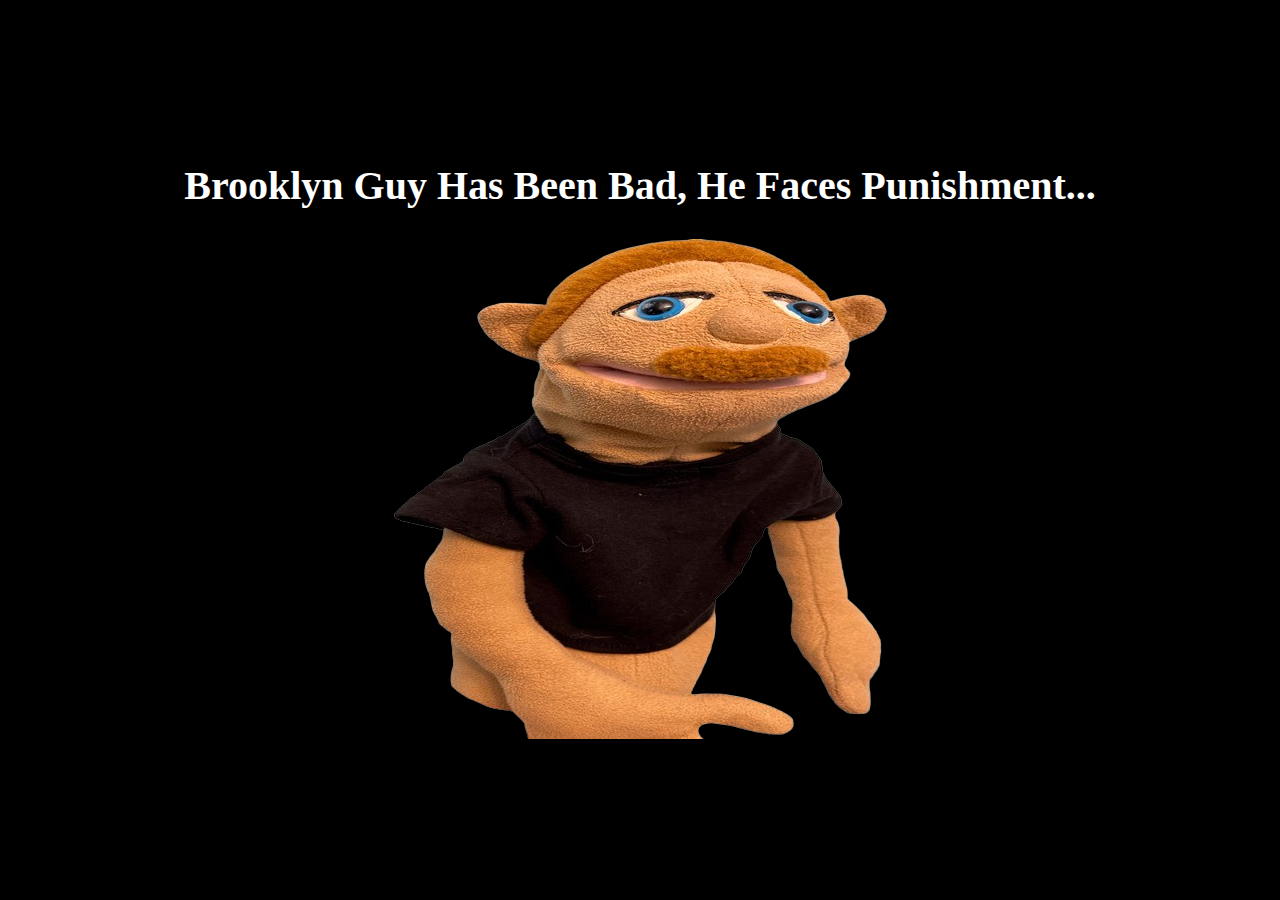
<file: index.html>
<!DOCTYPE html>
<html lang="en">
<head>
  <meta charset="UTF-8">
  <title>Brooklyn Guy's Prison</title>
  <meta name="viewport" content="width=device-width, initial-scale=1.0">
  <link rel="stylesheet" href="style.css">
  <link rel="icon" href="Brookie.png" type="image/png" />
</head>
<body>

  <audio id="bg-music" autoplay loop>
    <source src="background.mp3" type="audio/mpeg">
    Your browser does not support the audio element.
  </audio>

  <div class="content-wrapper">
    <h1 class="page-title">Brooklyn Guy Has Been Bad, He Faces Punishment...</h1>
  <a href="Torture.html">
    <img src="BrooklynGuy.png" alt="Welcome" class="center-image">
  </a>

<script>
    window.addEventListener('load', () => {
      const music = document.getElementById('bg-music');

      const playAudio = () => {
        const playPromise = music.play();
        if (playPromise !== undefined) {
          playPromise
            .then(() => {
              console.log("Music started");
            })
            .catch((error) => {
              console.warn("Autoplay blocked. Waiting for user interaction...");
              document.body.addEventListener('click', () => {
                music.play();
              }, { once: true });
            });
        }
      };

      playAudio();
    });
  </script>

</body>
</html>
</file>
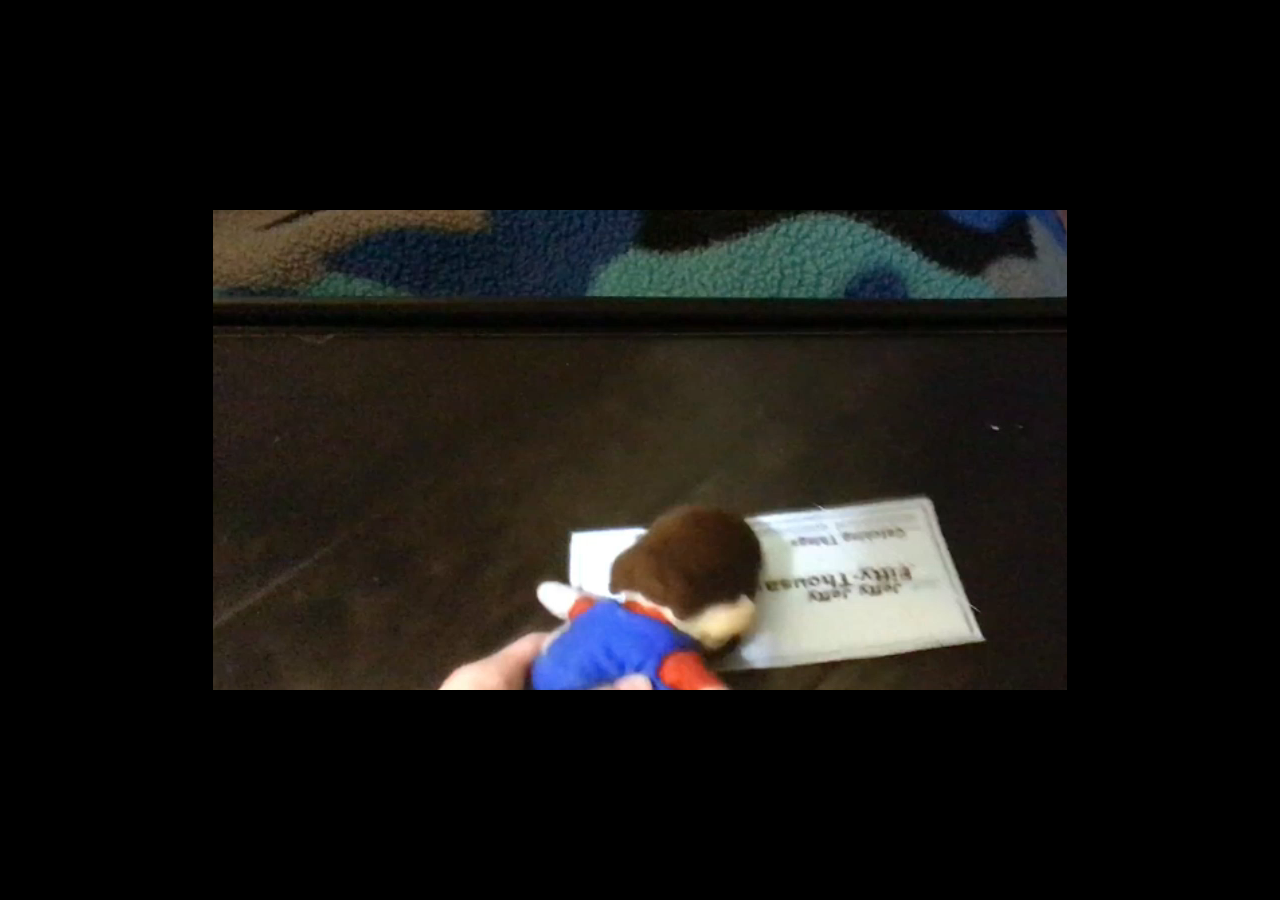
<file: Dungeon.html>
<!DOCTYPE html>
<html lang="en">
<head>
  <meta charset="UTF-8" />
  <title>Dungeon</title>
  <meta name="viewport" content="width=device-width, initial-scale=1" />
  <link rel="stylesheet" href="style.css" />
  <link rel="icon" href="Brookie.png" type="image/png" />
</head>
<body class="page-eight">

<video id="myVideo" class="Pain" loop playsinline>
  <source src="Pain.mp4" type="video/mp4" />
</video>

<script>
  window.addEventListener("DOMContentLoaded", () => {
    const video = document.getElementById("myVideo");

    if (!video) {
      console.error("Could not find the video element.");
      return;
    }

    video.play().catch(() => {
      const startWithSound = () => {
        video.muted = false;
        video.play().catch(err => console.error("Play failed:", err));
        document.removeEventListener("click", startWithSound);
      };
      document.addEventListener("click", startWithSound);
    });
  });
</script>
</body>
</file>
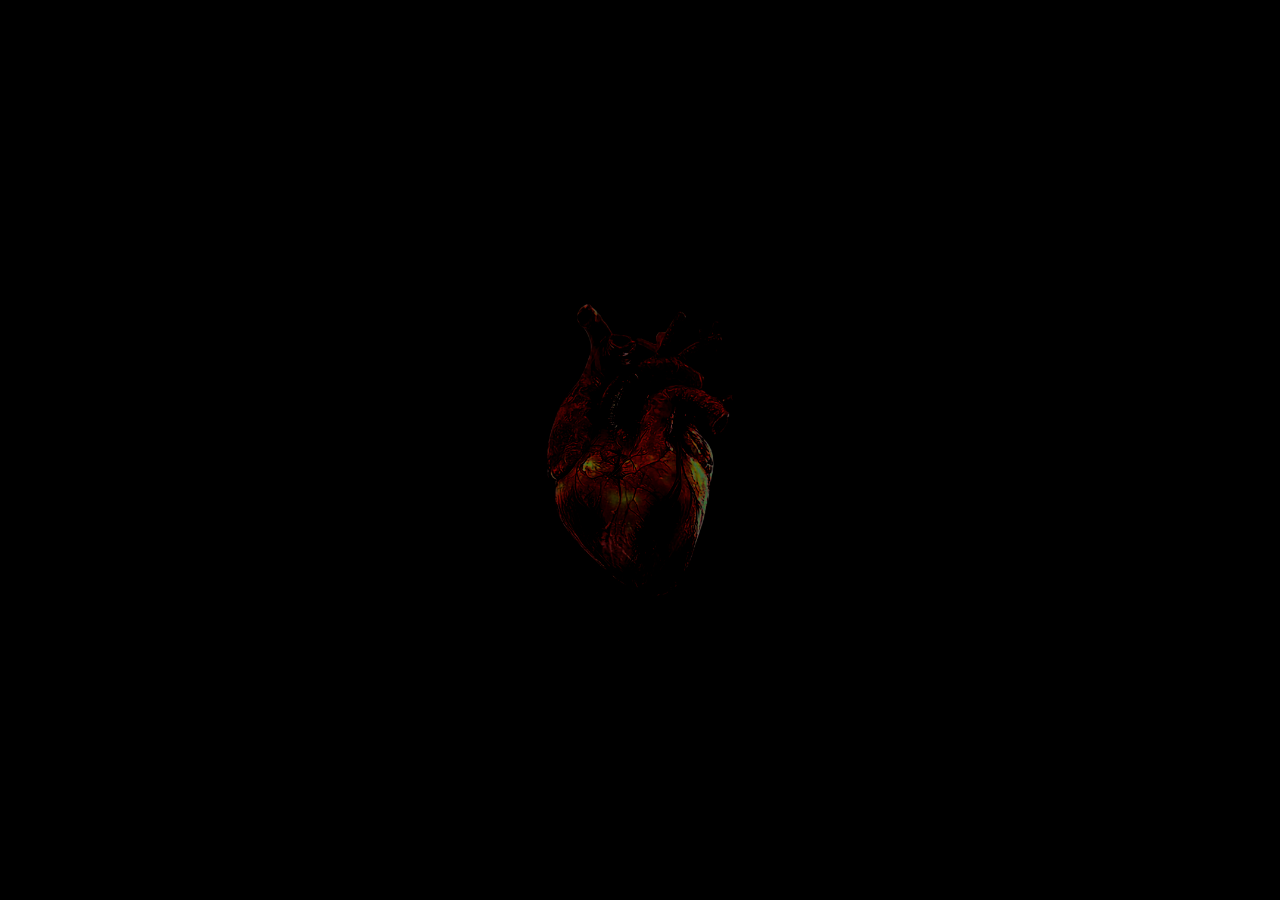
<file: Junior.html>
<!DOCTYPE html>
<html lang="en">
<head>
  <meta charset="UTF-8" />
  <title>Junior</title>
  <meta name="viewport" content="width=device-width, initial-scale=1" />
  <link rel="stylesheet" href="style.css" />
  <link rel="icon" href="Brookie.png" type="image/png" />
</head>
<body class="page-ten">

 <div class="heartbeat-container">
    <img src="JuniorsHeart.png" alt="Beating Heart" id="heart" />
    <audio id="heartbeat-sound" src="JuniorsHeartbeat.mp3"></audio>
  </div>

<script>
const heart = document.getElementById("heart");
const sound = document.getElementById("heartbeat-sound");

function playBeat() {
  sound.currentTime = 0;
  sound.play();

  heart.classList.add("beat");
  setTimeout(() => {
    heart.classList.remove("beat");
  }, 300);
}

playBeat();
setInterval(() => {
  playBeat();
}, 1733); 

    window.addEventListener("load", () => {
      sound.play().then(() => {
        startBeating();
      }).catch(() => {
        document.body.addEventListener("click", () => {
          startBeating();
        }, { once: true });
      });
    });
</script>

</body>
</html>
</file>
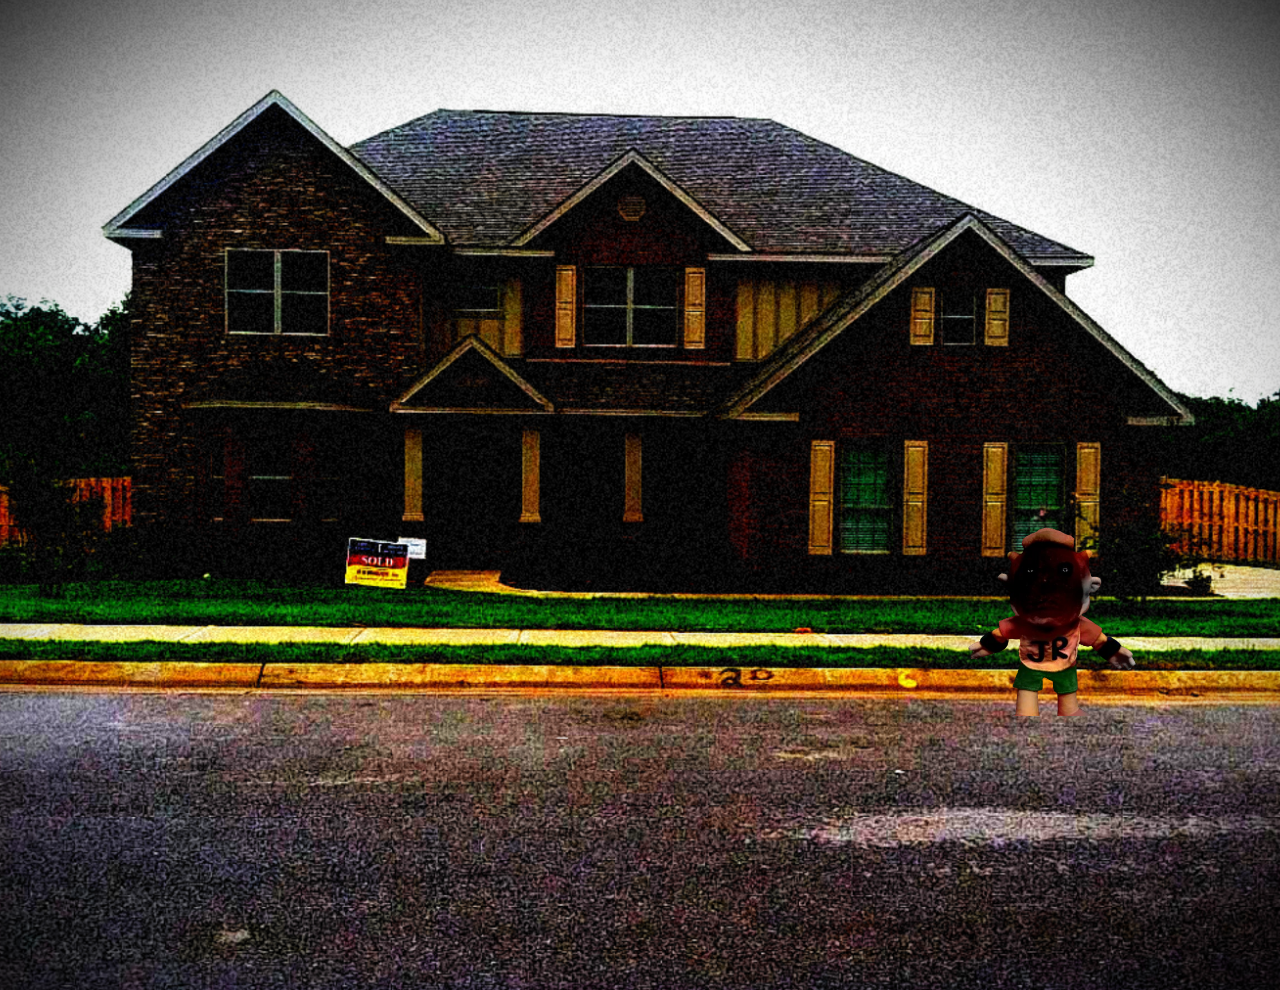
<file: Outside.html>
<!DOCTYPE html>
<html lang="en">
<head>
  <meta charset="UTF-8" />
  <title>Wastelands</title>
  <meta name="viewport" content="width=device-width, initial-scale=1" />
  <link rel="stylesheet" href="style.css" />
  <link rel="icon" href="Brookie.png" type="image/png" />
</head>
<body class="page-nine">

<div class="background-container"></div>

  <script src="panning.js"></script>

 <audio id="bg-music" autoplay loop>
  <source src="Wastelands.mp3" type="audio/mpeg" />
  Your browser does not support the audio element.
</audio>

<a href="index.html" class="invisible-link-home"></a>
<a href="Graveyard.html" class="invisible-link-graveyard"></a>


<a href="Junior.html" class="junior-link">
  <img src="TheFaceofGod.png" alt="Next Page" class="next-page-image">
</a>

<script>
  window.addEventListener('load', function () {
    const audio = document.getElementById('bg-music');
    const playAudio = () => {
      audio.play().catch(() => {
        document.addEventListener('click', () => audio.play(), { once: true });
      });
    };
    playAudio();
  });
</script>

<script>
  document.addEventListener('mousemove', function(e) {
    const xPercent = (e.clientX / window.innerWidth - 0.5) * 10; 
    const yPercent = (e.clientY / window.innerHeight - 0.5) * 10; 

    document.body.style.backgroundPosition = `${50 + xPercent}% ${50 + yPercent}%`;
  });
</script>

</body>
</html>
</file>
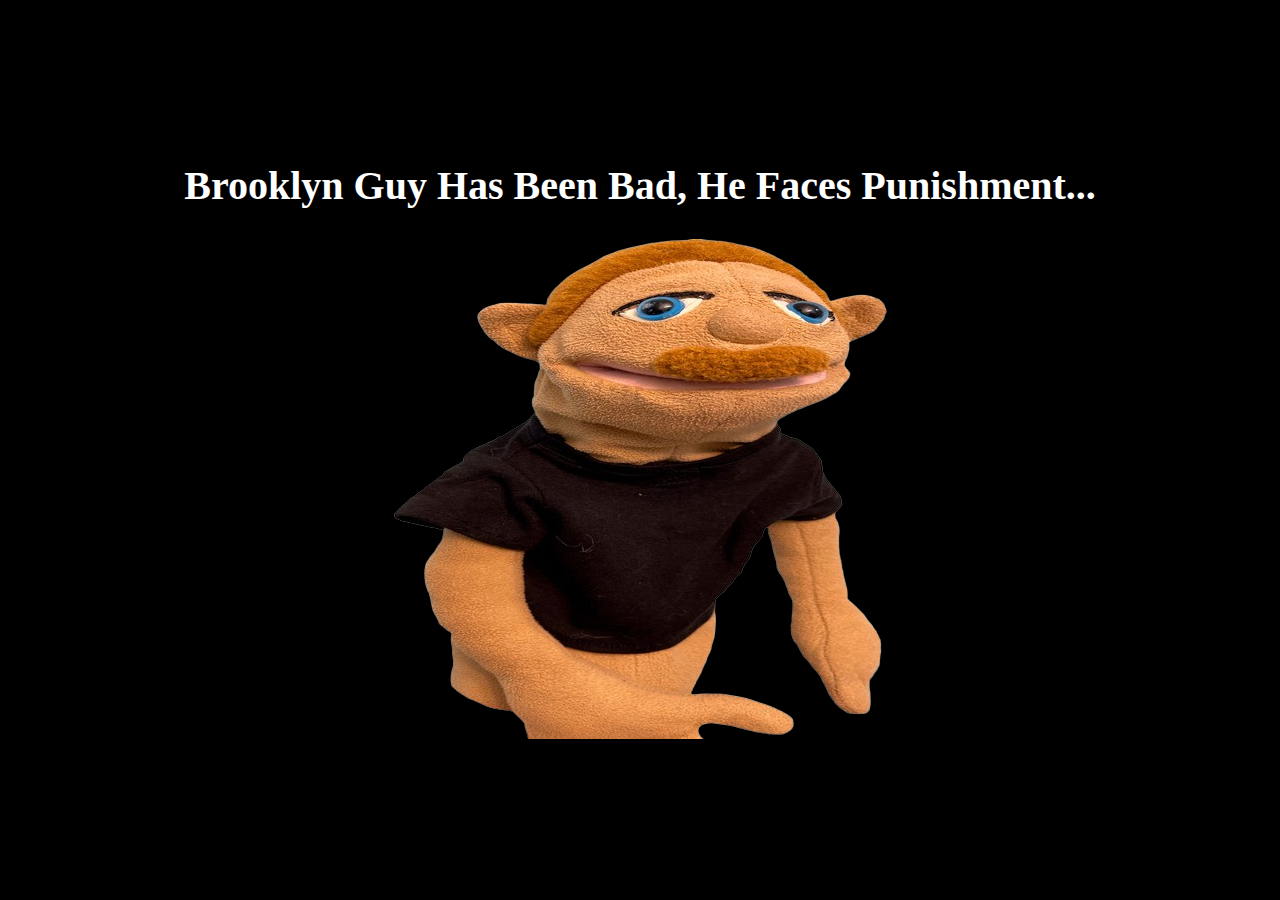
<file: Prison.html>
<!DOCTYPE html>
<html lang="en">
<head>
  <meta charset="UTF-8">
  <title>Brooklyn Guy's Prison</title>
  <meta name="viewport" content="width=device-width, initial-scale=1.0">
  <link rel="stylesheet" href="style.css">
</head>
<body>

  <audio id="bg-music" autoplay loop>
    <source src="background.mp3" type="audio/mpeg">
    Your browser does not support the audio element.
  </audio>

  <div class="content-wrapper">
    <h1 class="page-title">Brooklyn Guy Has Been Bad, He Faces Punishment...</h1>
  <a href="Torture.html">
    <img src="BrooklynGuy.png" alt="Welcome" class="center-image">
  </a>

<script>
    window.addEventListener('load', () => {
      const music = document.getElementById('bg-music');

      const playAudio = () => {
        const playPromise = music.play();
        if (playPromise !== undefined) {
          playPromise
            .then(() => {
              console.log("Music started");
            })
            .catch((error) => {
              console.warn("Autoplay blocked. Waiting for user interaction...");
              document.body.addEventListener('click', () => {
                music.play();
              }, { once: true });
            });
        }
      };

      playAudio();
    });
  </script>

</body>
</html>
</file>
<file: style.css>
body {
  margin: 0;
  padding: 0;
  background-color: #000000;
  display: flex;
  justify-content: center;
  align-items: center;
  height: 100vh;
}

.content-wrapper {
  display: flex;
  flex-direction: column;
  align-items: center;
}

@keyframes shake {
  0% { transform: translate(0, 0); }
  25% { transform: translate(1px, -1px); }
  50% { transform: translate(-1px, 1px); }
  75% { transform: translate(1px, 1px); }
  100% { transform: translate(0, 0); }
}

.page-title {
  color: #ffffff;
  margin: 0 0 30px 0;
  font-size: 2.5rem;
  font-weight: bold;
  animation: shake 0.5s infinite;
}

.center-image {
  width: 500px;
  height: 500px;
  object-fit: cover;
  display: block;
}

@keyframes shake {
  0% { transform: translate(0, 0); }
  25% { transform: translate(0.5px, -0.5px); }
  50% { transform: translate(-0.5px, 0.5px); }
  75% { transform: translate(0.5px, 0.5px); }
  100% { transform: translate(0, 0); }
}

.corner-link {
  position: fixed;
  bottom: 20px;
  right: 20px;
  z-index: 1000;
}

.corner-image {
  width: 50px;
  height: 50px;
  cursor: pointer;
}

.shaking {
  animation: shake 0.5s infinite;
}

.third-page {
  margin: 0;
  padding: 0;
  background-color: black;
  background-image: url('PeePeeHeadBG.png');
  background-size: cover;
  background-position: center;
  background-repeat: no-repeat;
  background-attachment: fixed;
}


.image-row {
  display: flex;
  justify-content: center;
  align-items: center;
  gap: 40px;
  height: 100vh;
}

.grid-image {
  width: 150px;
  height: 150px;
  object-fit: cover;
  border-radius: 8px;
  transition: transform 0.3s ease;
}

.grid-image:hover {
  transform: scale(1.1);
}

.left-corner-link {
  position: fixed;
  bottom: 20px;
  left: 20px;
  z-index: 1000;
}

.left-corner-image {
  width: 75px;
  height: 50px;
  cursor: pointer;
}


@keyframes shake {
  0% { transform: translate(0, 0); }
  25% { transform: translate(1px, -1px); }
  50% { transform: translate(-1px, 1px); }
  75% { transform: translate(1px, 1px); }
  100% { transform: translate(0, 0); }
}

.shaking {
  animation: shake 0.5s infinite;
}

.page-four {
  margin: 0;
  padding: 0;
  background-color: black;
}

.top-right-image {
  position: fixed;
  top: 20px;
  right: 20px;
  width: 310px;
  height: 360px;
  z-index: 1000;
}

.shaking-large {
  width: 100%;
  height: 100%;
  object-fit: cover;
}

.left-column {
  position: fixed;
  left: 300px;
  top: 50%;
  transform: translateY(-50%);
  display: flex;
  flex-direction: column;
  align-items: flex-start;
  gap: 75px;
}


.image-with-text {
  display: flex;
  flex-direction: column;
  align-items: center;
}

.side-image {
  width: 200px;
  height: auto;
  border-radius: 8px;
  margin-bottom: 10px;
}

.image-with-text p {
  margin: 0;
  text-align: center;
  font-size: 1rem;
  color: #ffffff;
}

.centered-video {
  position: absolute;
  right: 25%;
  top: 50%;
  transform: translateY(-50%);
  z-index: 20;
}

.bottom-left-link {
  position: fixed;
  bottom: 0;
  left: 0;
  padding: 20px;
  z-index: 1000;
}

.shaking-logo {
  width: 50px;
  height: 50px;
  animation: shake 0.5s infinite;
  cursor: pointer;
}

@keyframes shake {
  0% { transform: translate(0, 0); }
  25% { transform: translate(1px, -1px); }
  50% { transform: translate(-1px, 1px); }
  75% { transform: translate(1px, 1px); }
  100% { transform: translate(0, 0); }
}

.page-five {
  margin: 0;
  padding: 0;
  background-color: black;
  color: rgb(0, 0, 0);
  height: 100vh;
  display: flex;
  justify-content: center;
  align-items: center;
}

.video-wrapper {
  display: flex;
  flex-direction: column;
  align-items: center;
  gap: 40px;
}

.video-row {
  display: flex;
  gap: 50px;
}

.video-single {
  display: flex;
  justify-content: center;
}

.flicker-link {
  position: fixed;
  left: 30px;     
  top: 40%;       
  z-index: 1000;
}

.flicker-image {
  width: 150px;
  height: 75px;
  animation: flicker 2s infinite ease-in-out;
  cursor: pointer;
}

@keyframes flicker {
  0%, 100% { opacity: 1; }
  50%      { opacity: 0.4; }
}

.page-six {
  margin: 0;
  padding: 0;
  height: 100vh;
  background-image: url("hell.png");
  background-size: cover;
  background-position: center;
  background-repeat: no-repeat;
}

.page-six {
  margin: 0;
  padding: 0;
  height: 100vh;
  background-image: url("hell.png");
  background-size: 110%;
  background-position: center;
  background-repeat: no-repeat;
  transition: background-position 0.1s ease;
  overflow: hidden;
}

.glitch-link {
  position: absolute;
  left: 450px;         
  top: 50%;           
  transform: translateY(-50%);
  z-index: 1000;
}

.glitch-image {
  width: 165px;
  height: 260px;
  animation: glitch 0.3s infinite;
  cursor: pointer;
}

@keyframes glitch {
  0% { transform: translate(0, 0); }
  20% { transform: translate(-1px, 1px) rotate(-1deg); }
  40% { transform: translate(1px, -1px) rotate(1deg); }
  60% { transform: translate(-1px, -1px) rotate(0deg); }
  80% { transform: translate(1px, 1px) rotate(1deg); }
  100% { transform: translate(0, 0); }
}

.static-link {
  position: fixed;
  right: 300px;          
  top: 40%;              
  transform: translateY(-50%);
  z-index: 1000;
}

.static-image {
  width: 160px;
  height: 148px;
  cursor: pointer;
}

.page-seven {
  margin: 0;
  padding: 0;
  background-color: black;
  height: 100vh;
  overflow: hidden;
  position: relative;
}

.bottom-wrapper {
  position: absolute;
  bottom: 0;
  left: 0;
  width: 100%;
  height: auto;
}

.center-background {
  position: absolute;
  top: 50%;
  left: 50%;
  transform: translate(-50%, -50%);
  max-width: 80%;      
  height: 850px;
  z-index: 0;
  opacity: 0.1;         
}

.bottom-gif {
  width: 100%;
  height: 500px;
  position: relative;
  z-index: 1;
  display: block;
  opacity: 0.6;
}

.page-eight {
  margin: 0;
  padding: 0;
  background-color: black;
  height: 100vh;
  overflow: hidden;
  position: relative;

  display: flex;
  justify-content: center;
  align-items: center;
}

.pain {
  width: 500px;
  height: 500px;
  object-fit: contain;
  display: block;
}

.invisible-link {
  position: absolute;
  top: 0;
  left: 0;
  width: 150px;
  height: 285px;
  z-index: 999;
  background: transparent;
  border: none;
  cursor: pointer;
}

.page-nine {
  margin: 0;
  padding: 0;
  height: 110vh;
  background-image: url("Outside.png");
  background-size: 110%;
  background-position: center;
  background-repeat: no-repeat;
  transition: background-position 0.1s ease;
  overflow: hidden;
}

.invisible-link-home {
  position: absolute;
  top: 50%;
  left: 37%;
  transform: translate(-50%, -50%);
  width: 200px;
  height: 150px;
  z-index: 999;
  background: transparent;
  border: none;
  cursor: pointer;
}

.invisible-link-graveyard {
  position: absolute;
  top: 28%;
  right: 23%;
  transform: translateY(-50%);
  width: 100px;
  height: 100px;
  z-index: 999;
  background: transparent;
  border: none;
  cursor: pointer;
}

.junior-link {
  position: absolute;
  bottom: 180px;  
  right: 10%;     
  z-index: 999;
}

.next-page-image {
  width: 200px;    
  height: 214px;
  cursor: pointer;
}

.page-ten {
  margin: 0;
  padding: 0;
  background-color: black;
  height: 100vh;
  overflow: hidden;
  position: relative;

  display: flex;
  justify-content: center;
  align-items: center;
}

.heartbeat-container {
  display: flex;
  justify-content: center;
  align-items: center;
  height: 100vh;
  background: black;
}

#heart {
  width: 300px;
  transition: transform 0.3s ease;
  opacity: 0.6;
}

#heart.beat {
  transform: scale(1.15);
}
</file>
